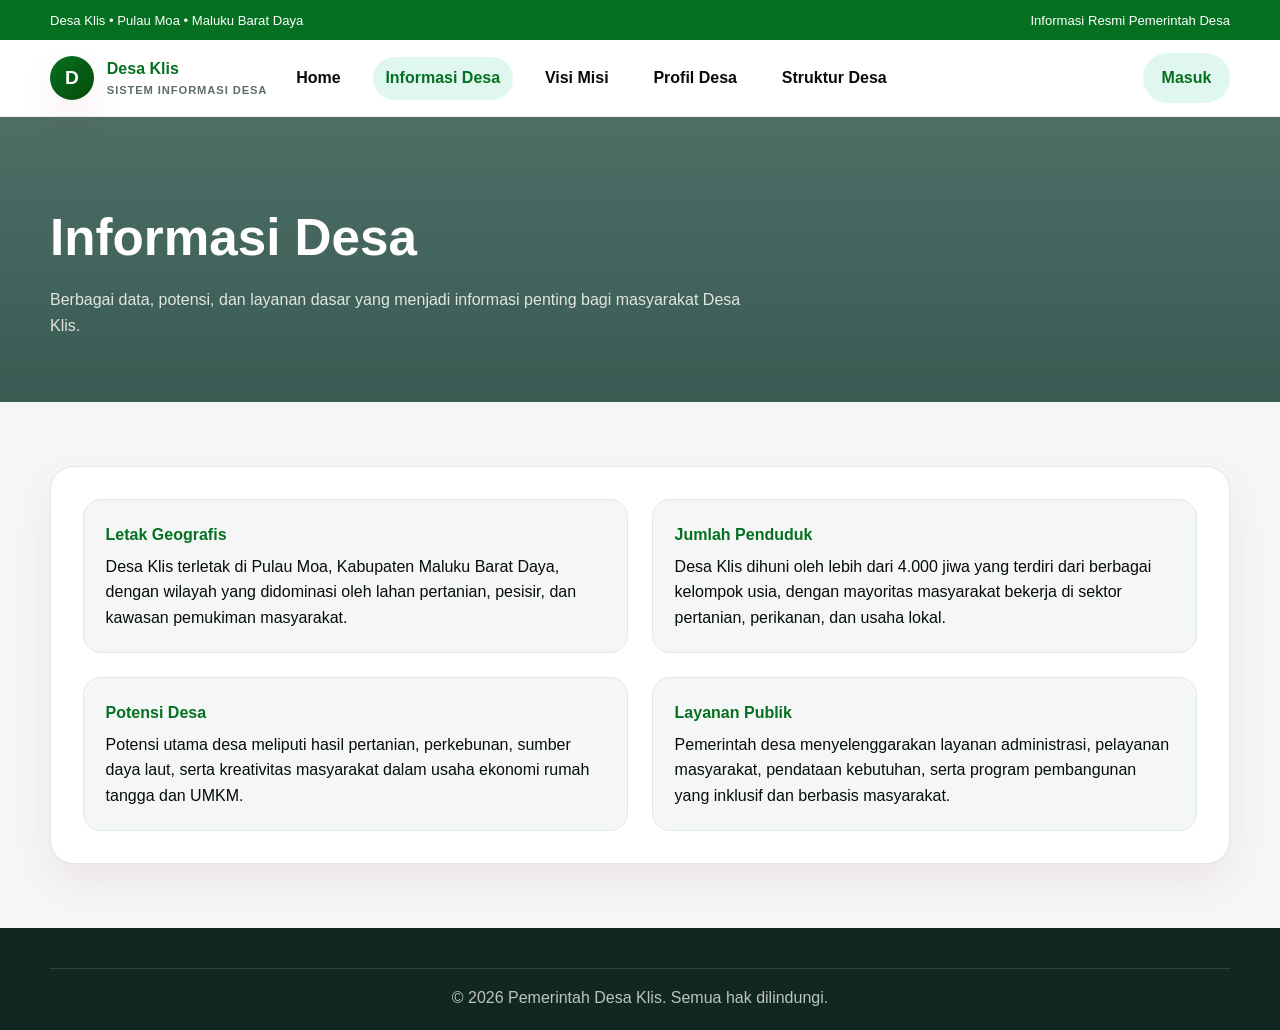
<file: informasi-desa.html>
<!DOCTYPE html>
<html lang="id">
  <head>
    <meta charset="UTF-8" />
    <meta name="viewport" content="width=device-width, initial-scale=1.0" />
    <title>Informasi Desa | Desa Klis</title>
    <link rel="stylesheet" href="assets/style.css" />
  </head>
  <body>
    <header class="site-header">
      <div class="topbar">
        <div class="container">
          <div>Desa Klis • Pulau Moa • Maluku Barat Daya</div>
          <div>Informasi Resmi Pemerintah Desa</div>
        </div>
      </div>

      <div class="container navbar">
        <div class="brand">
          <div class="brand-mark">D</div>
          <div class="brand-copy">
            <div>Desa Klis</div>
            <small>Sistem Informasi Desa</small>
          </div>
        </div>
        <button class="menu-toggle" aria-label="Buka menu">☰</button>
        <nav class="main-nav" aria-label="Menu utama">
          <a href="index.html">Home</a>
          <a class="active" href="informasi-desa.html">Informasi Desa</a>
          <a href="visi-misi.html">Visi Misi</a>
          <a href="profil-desa.html">Profil Desa</a>
          <a href="struktur-desa.html">Struktur Desa</a>
        </nav>

        <div class="auth-actions">
          <span class="user-badge hidden" data-user-badge></span>
          <a class="auth-button" href="login.html" data-login-link>Masuk</a>
          <button type="button" class="auth-logout hidden" data-logout-button>Keluar</button>
        </div>
      </div>
    </header>

    <main>
      <section class="page-hero">
        <div class="container">
          <h1>Informasi Desa</h1>
          <p>Berbagai data, potensi, dan layanan dasar yang menjadi informasi penting bagi masyarakat Desa Klis.</p>
        </div>
      </section>

      <section class="page-content">
        <div class="container content-box">
          <div class="info-grid">
            <div class="info-item">
              <strong>Letak Geografis</strong>
              Desa Klis terletak di Pulau Moa, Kabupaten Maluku Barat Daya, dengan wilayah yang didominasi oleh lahan pertanian, pesisir, dan kawasan pemukiman masyarakat.
            </div>
            <div class="info-item">
              <strong>Jumlah Penduduk</strong>
              Desa Klis dihuni oleh lebih dari 4.000 jiwa yang terdiri dari berbagai kelompok usia, dengan mayoritas masyarakat bekerja di sektor pertanian, perikanan, dan usaha lokal.
            </div>
            <div class="info-item">
              <strong>Potensi Desa</strong>
              Potensi utama desa meliputi hasil pertanian, perkebunan, sumber daya laut, serta kreativitas masyarakat dalam usaha ekonomi rumah tangga dan UMKM.
            </div>
            <div class="info-item">
              <strong>Layanan Publik</strong>
              Pemerintah desa menyelenggarakan layanan administrasi, pelayanan masyarakat, pendataan kebutuhan, serta program pembangunan yang inklusif dan berbasis masyarakat.
            </div>
          </div>
        </div>
      </section>
    </main>

    <footer class="site-footer">
      <div class="container footer-bottom">
        © <span id="year"></span> Pemerintah Desa Klis. Semua hak dilindungi.
      </div>
    </footer>

    <script src="assets/script.js"></script>
  </body>
</html>
</file>
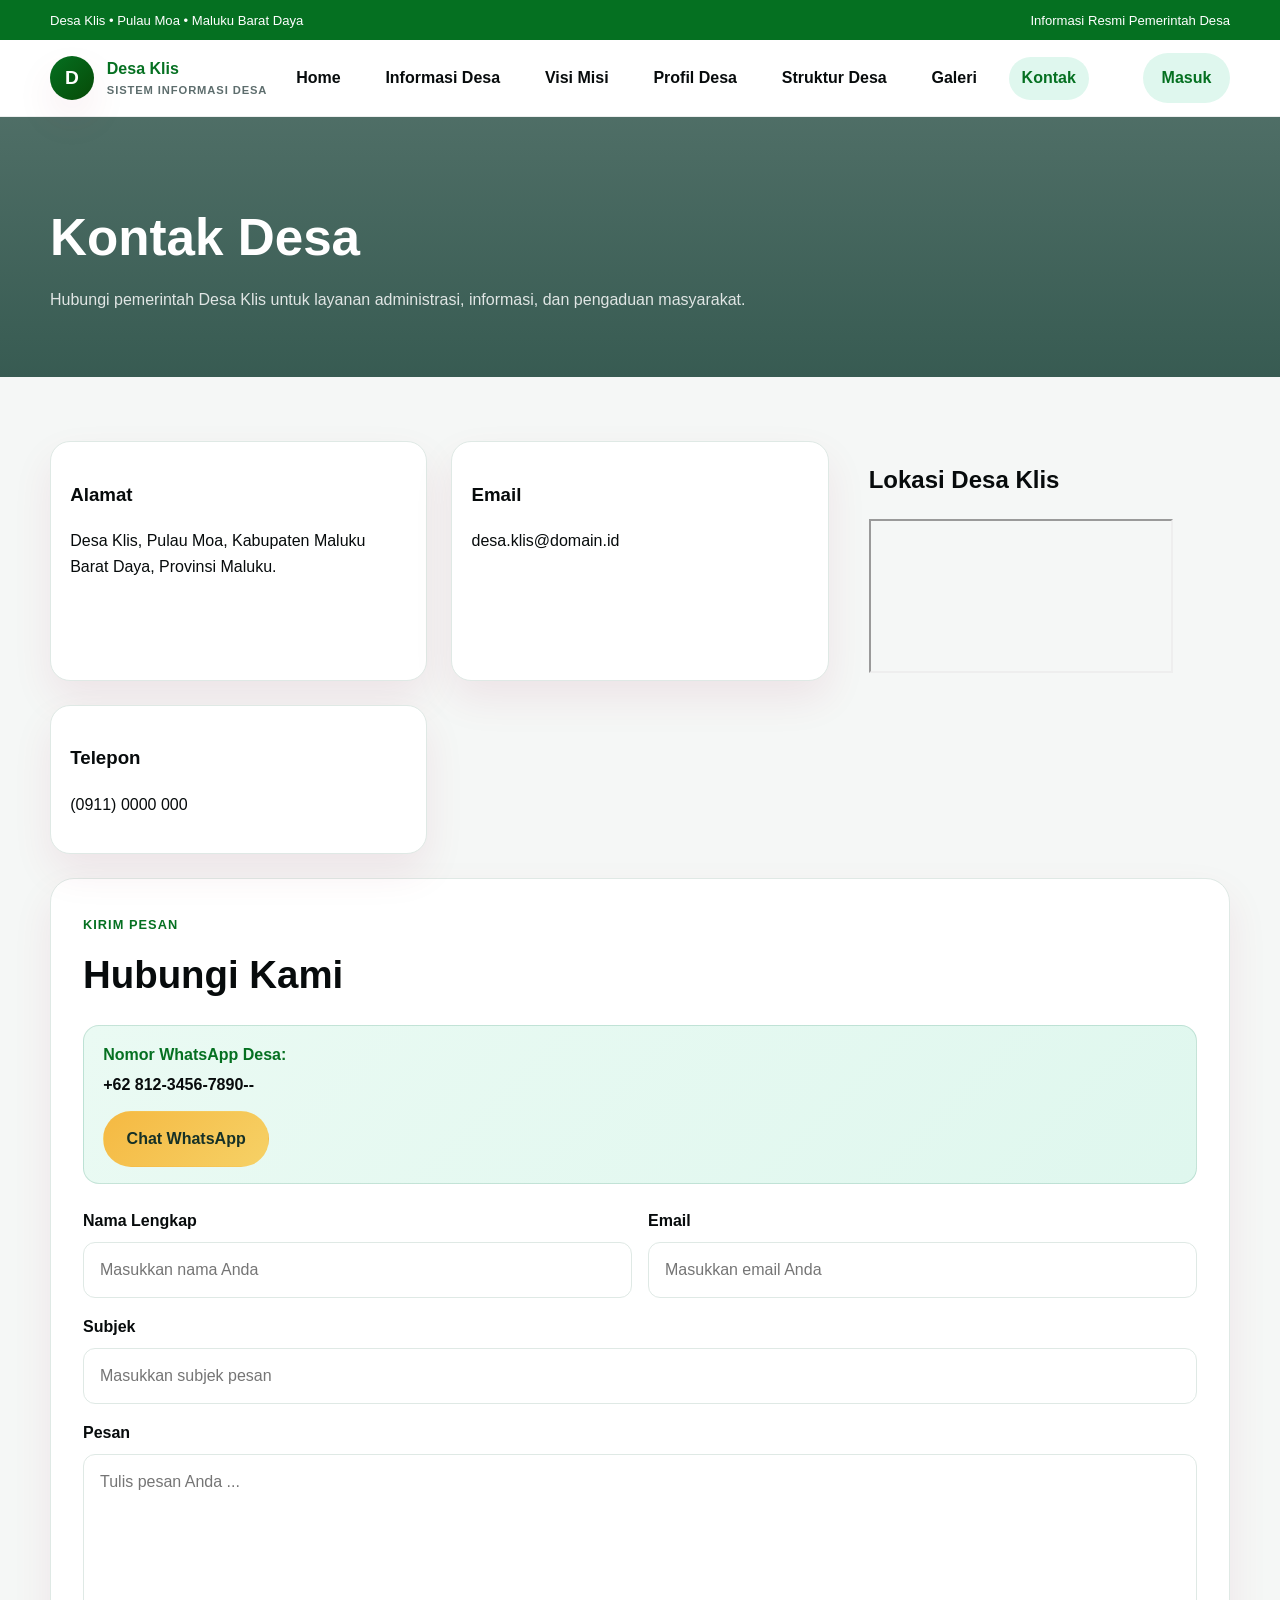
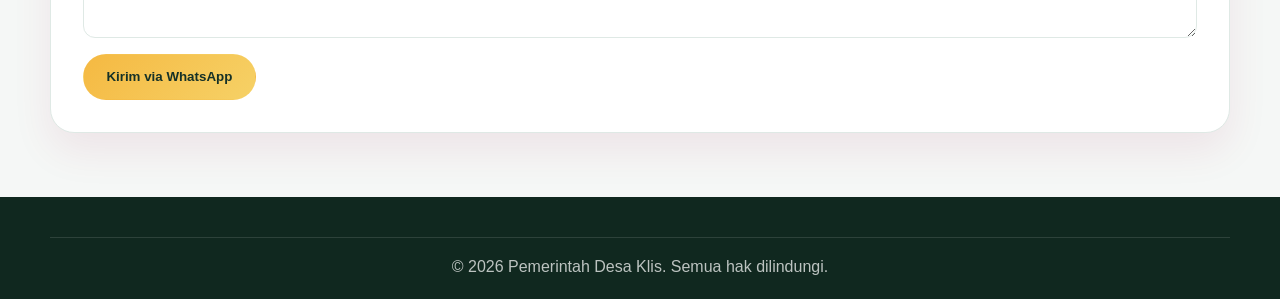
<file: kontak.html>
<!DOCTYPE html>
<html lang="id">
  <head>
    <meta charset="UTF-8" />
    <meta name="viewport" content="width=device-width, initial-scale=1.0" />
    <title>Kontak Desa | Desa Klis</title>
    <link rel="stylesheet" href="assets/style.css" />
  </head>
  <body>
    <header class="site-header">
      <div class="topbar">
        <div class="container">
          <div>Desa Klis • Pulau Moa • Maluku Barat Daya</div>
          <div>Informasi Resmi Pemerintah Desa</div>
        </div>
      </div>

      <div class="container navbar">
        <div class="brand">
          <div class="brand-mark">D</div>
          <div class="brand-copy">
            <div>Desa Klis</div>
            <small>Sistem Informasi Desa</small>
          </div>
        </div>
        <button class="menu-toggle" aria-label="Buka menu">☰</button>
        <nav class="main-nav" aria-label="Menu utama">
          <a href="index.html">Home</a>
          <a href="informasi-desa.html">Informasi Desa</a>
          <a href="visi-misi.html">Visi Misi</a>
          <a href="profil-desa.html">Profil Desa</a>
          <a href="struktur-desa.html">Struktur Desa</a>
          <a href="galeri.html">Galeri</a>
          <a class="active" href="kontak.html">Kontak</a>
        </nav>

        <div class="auth-actions">
          <span class="user-badge hidden" data-user-badge></span>
          <a class="auth-button" href="login.html" data-login-link>Masuk</a>
          <button type="button" class="auth-logout hidden" data-logout-button>Keluar</button>
        </div>
      </div>
    </header>

    <main>
      <section class="page-hero">
        <div class="container">
          <h1>Kontak Desa</h1>
          <p>Hubungi pemerintah Desa Klis untuk layanan administrasi, informasi, dan pengaduan masyarakat.</p>
        </div>
      </section>

      <section class="page-content">
        <div class="container contact-grid" style="margin-bottom: 1.5rem;">
          <div class="contact-card">
            <h3>Alamat</h3>
            <p>Desa Klis, Pulau Moa, Kabupaten Maluku Barat Daya, Provinsi Maluku.</p>
            </a>
          </div>
          <div class="contact-card">
            <h3>Email</h3>
            <p>desa.klis@domain.id</p>
          </div>
          <div class="container location-map">
          <h2>Lokasi Desa Klis</h2>
          <iframe
            title="Peta lokasi Desa Klis, Pulau Moa, Kabupaten Maluku Barat Daya"
            src="https://www.google.com/maps?q=Desa+Klis%2C+Pulau+Moa%2C+Kabupaten+Maluku+Barat+Daya%2C+Maluku&amp;output=embed"
            loading="lazy"
            referrerpolicy="no-referrer-when-downgrade"
            allowfullscreen
          ></iframe>
        </div>
          <div class="contact-card">
            <h3>Telepon</h3>
            <p>(0911) 0000 000</p>
          </div>
        </div>

        <div class="container">
          <div class="form-card">
            <div class="section-header" style="margin-bottom: 1.2rem;">
              <span>Kirim Pesan</span>
              <h2>Hubungi Kami</h2>
            </div>

            <div class="whatsapp-box">
              <strong>Nomor WhatsApp Desa:</strong>
              <p>+62 812-3456-7890--</p>
              <a class="btn btn-primary" href="https://wa.me/6281234567890?text=Halo%20Pemerintah%20Desa%20Klis%2C%20saya%20ingin%20bertanya%20tentang%20layanan%20desa." target="_blank" rel="noopener">
                Chat WhatsApp
              </a>
            </div>

            <form id="contactForm" style="margin-top: 1.5rem;">
              <div class="form-grid">
                <div class="form-group">
                  <label for="name">Nama Lengkap</label>
                  <input id="name" name="name" type="text" placeholder="Masukkan nama Anda" required />
                </div>

                <div class="form-group">
                  <label for="email">Email</label>
                  <input id="email" name="email" type="email" placeholder="Masukkan email Anda" required />
                </div>
              </div>

              <div class="form-group">
                <label for="subject">Subjek</label>
                <input id="subject" name="subject" type="text" placeholder="Masukkan subjek pesan" required />
              </div>

              <div class="form-group">
                <label for="message">Pesan</label>
                <textarea id="message" name="message" rows="6" placeholder="Tulis pesan Anda ..." required></textarea>
              </div>

              <button type="submit" class="btn btn-primary">Kirim via WhatsApp</button>
              <p id="form-success" class="success-message" hidden>Pesan Anda siap dikirim melalui WhatsApp.</p>
            </form>
          </div>
        </div>
      </section>
    </main>

    <footer class="site-footer">
      <div class="container footer-bottom">
        © <span id="year"></span> Pemerintah Desa Klis. Semua hak dilindungi.
      </div>
    </footer>

    <script src="assets/script.js"></script>
  </body>
</html>
</file>
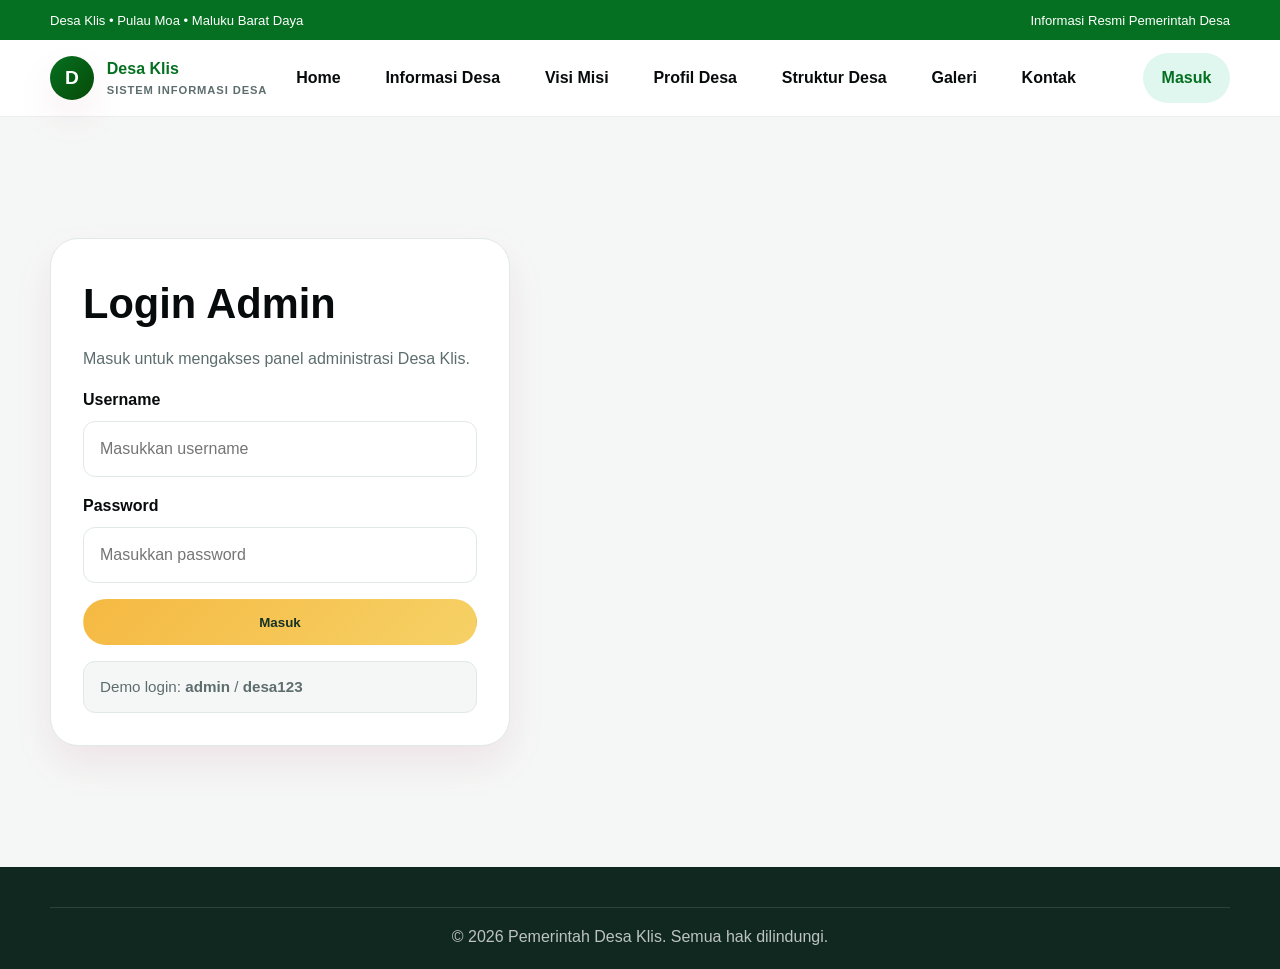
<file: login.html>
<!DOCTYPE html>
<html lang="id">
  <head>
    <meta charset="UTF-8" />
    <meta name="viewport" content="width=device-width, initial-scale=1.0" />
    <title>Login Admin | Desa Klis</title>
    <link rel="stylesheet" href="assets/style.css" />
  </head>
  <body>
    <header class="site-header">
      <div class="topbar">
        <div class="container">
          <div>Desa Klis • Pulau Moa • Maluku Barat Daya</div>
          <div>Informasi Resmi Pemerintah Desa</div>
        </div>
      </div>

      <div class="container navbar">
        <div class="brand">
          <div class="brand-mark">D</div>
          <div class="brand-copy">
            <div>Desa Klis</div>
            <small>Sistem Informasi Desa</small>
          </div>
        </div>

        <button class="menu-toggle" aria-label="Buka menu">☰</button>

        <nav class="main-nav" aria-label="Menu utama">
          <a href="index.html">Home</a>
          <a href="informasi-desa.html">Informasi Desa</a>
          <a href="visi-misi.html">Visi Misi</a>
          <a href="profil-desa.html">Profil Desa</a>
          <a href="struktur-desa.html">Struktur Desa</a>
          <a href="galeri.html">Galeri</a>
          <a href="kontak.html">Kontak</a>
        </nav>

        <div class="auth-actions">
          <span class="user-badge hidden" data-user-badge></span>
          <a class="auth-button hidden" href="login.html" data-login-link>Masuk</a>
          <button type="button" class="auth-logout hidden" data-logout-button>Keluar</button>
        </div>
      </div>
    </header>

    <main class="login-page">
      <div class="container">
        <div class="login-shell">
          <h1>Login Admin</h1>
          <p>Masuk untuk mengakses panel administrasi Desa Klis.</p>

          <form id="loginForm">
            <div class="form-group">
              <label for="username">Username</label>
              <input id="username" name="username" type="text" placeholder="Masukkan username" required />
            </div>

            <div class="form-group">
              <label for="password">Password</label>
              <input id="password" name="password" type="password" placeholder="Masukkan password" required />
            </div>

            <button type="submit" class="btn btn-primary" style="width:100%;">Masuk</button>
            <p id="loginMessage" class="form-message" hidden></p>
          </form>

          <div class="demo-credentials">
            Demo login: <strong>admin</strong> / <strong>desa123</strong>
          </div>
        </div>
      </div>
    </main>

    <footer class="site-footer">
      <div class="container footer-bottom">
        © <span id="year"></span> Pemerintah Desa Klis. Semua hak dilindungi.
      </div>
    </footer>

    <script src="assets/script.js"></script>
  </body>
</html>
</file>
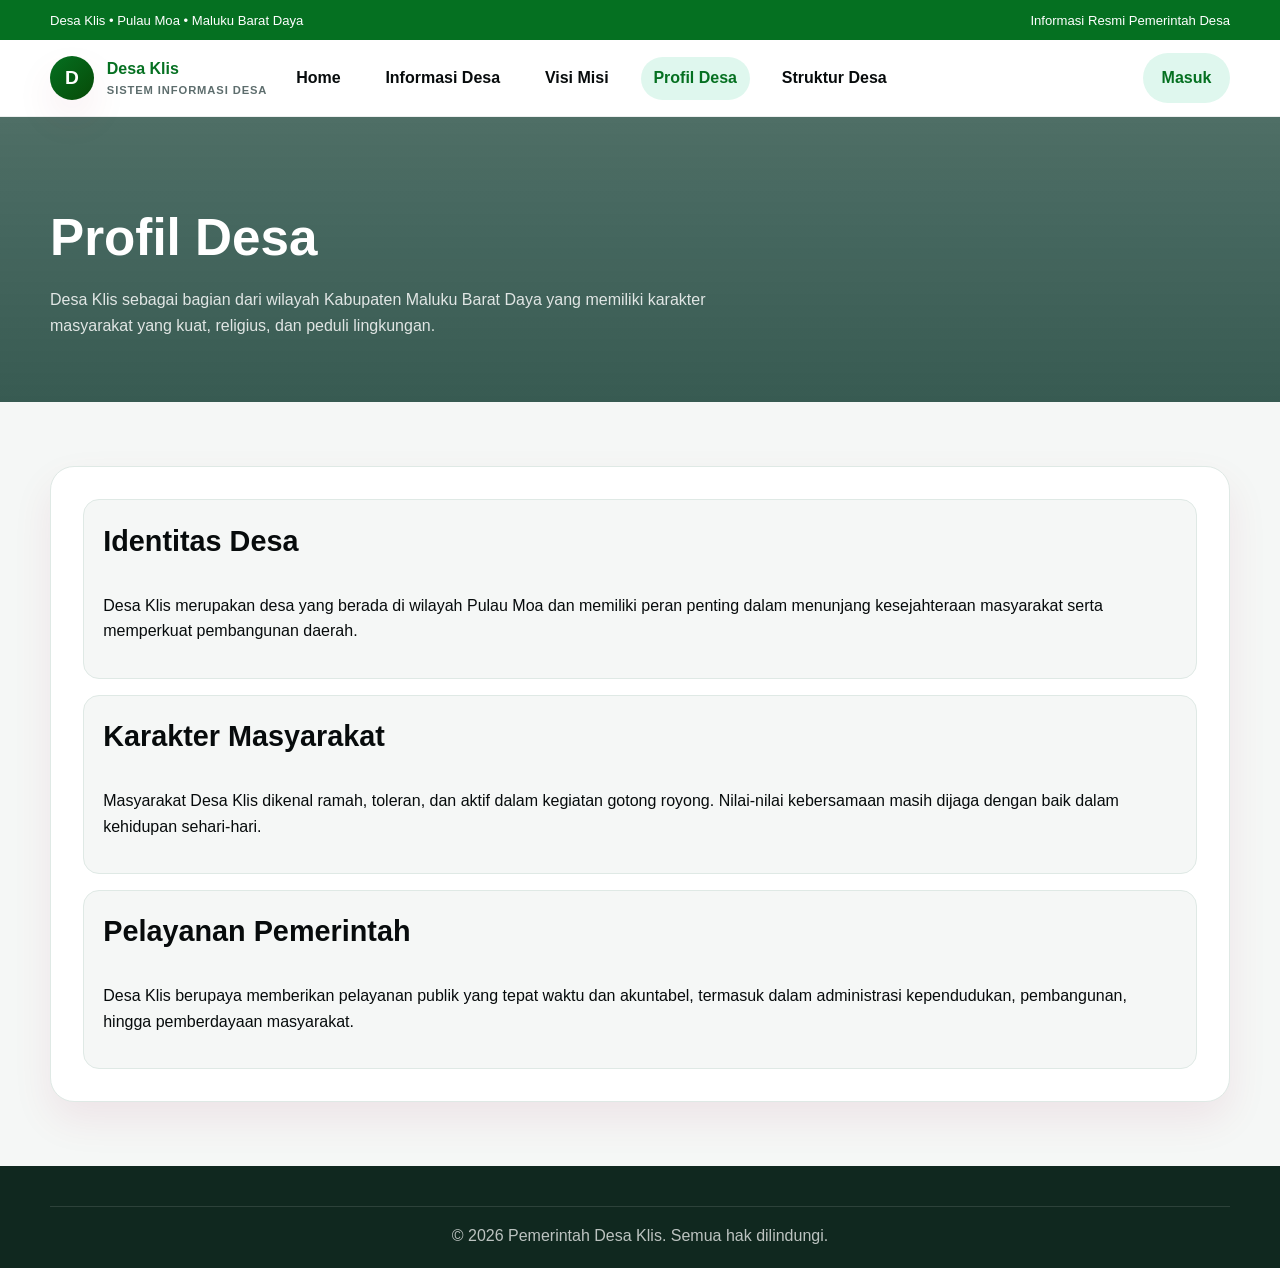
<file: profil-desa.html>
<!DOCTYPE html>
<html lang="id">
  <head>
    <meta charset="UTF-8" />
    <meta name="viewport" content="width=device-width, initial-scale=1.0" />
    <title>Profil Desa | Desa Klis</title>
    <link rel="stylesheet" href="assets/style.css" />
  </head>
  <body>
    <header class="site-header">
      <div class="topbar">
        <div class="container">
          <div>Desa Klis • Pulau Moa • Maluku Barat Daya</div>
          <div>Informasi Resmi Pemerintah Desa</div>
        </div>
      </div>

      <div class="container navbar">
        <div class="brand">
          <div class="brand-mark">D</div>
          <div class="brand-copy">
            <div>Desa Klis</div>
            <small>Sistem Informasi Desa</small>
          </div>
        </div>
        <button class="menu-toggle" aria-label="Buka menu">☰</button>
        <nav class="main-nav" aria-label="Menu utama">
          <a href="index.html">Home</a>
          <a href="informasi-desa.html">Informasi Desa</a>
          <a href="visi-misi.html">Visi Misi</a>
          <a class="active" href="profil-desa.html">Profil Desa</a>
          <a href="struktur-desa.html">Struktur Desa</a>
        </nav>

        <div class="auth-actions">
          <span class="user-badge hidden" data-user-badge></span>
          <a class="auth-button" href="login.html" data-login-link>Masuk</a>
          <button type="button" class="auth-logout hidden" data-logout-button>Keluar</button>
        </div>
      </div>
    </header>

    <main>
      <section class="page-hero">
        <div class="container">
          <h1>Profil Desa</h1>
          <p>Desa Klis sebagai bagian dari wilayah Kabupaten Maluku Barat Daya yang memiliki karakter masyarakat yang kuat, religius, dan peduli lingkungan.</p>
        </div>
      </section>

      <section class="page-content">
        <div class="container content-box">
          <div class="profile-list">
            <div>
              <h3>Identitas Desa</h3>
              <p>Desa Klis merupakan desa yang berada di wilayah Pulau Moa dan memiliki peran penting dalam menunjang kesejahteraan masyarakat serta memperkuat pembangunan daerah.</p>
            </div>
            <div>
              <h3>Karakter Masyarakat</h3>
              <p>Masyarakat Desa Klis dikenal ramah, toleran, dan aktif dalam kegiatan gotong royong. Nilai-nilai kebersamaan masih dijaga dengan baik dalam kehidupan sehari-hari.</p>
            </div>
            <div>
              <h3>Pelayanan Pemerintah</h3>
              <p>Desa Klis berupaya memberikan pelayanan publik yang tepat waktu dan akuntabel, termasuk dalam administrasi kependudukan, pembangunan, hingga pemberdayaan masyarakat.</p>
            </div>
          </div>
        </div>
      </section>
    </main>

    <footer class="site-footer">
      <div class="container footer-bottom">
        © <span id="year"></span> Pemerintah Desa Klis. Semua hak dilindungi.
      </div>
    </footer>

    <script src="assets/script.js"></script>
  </body>
</html>
</file>
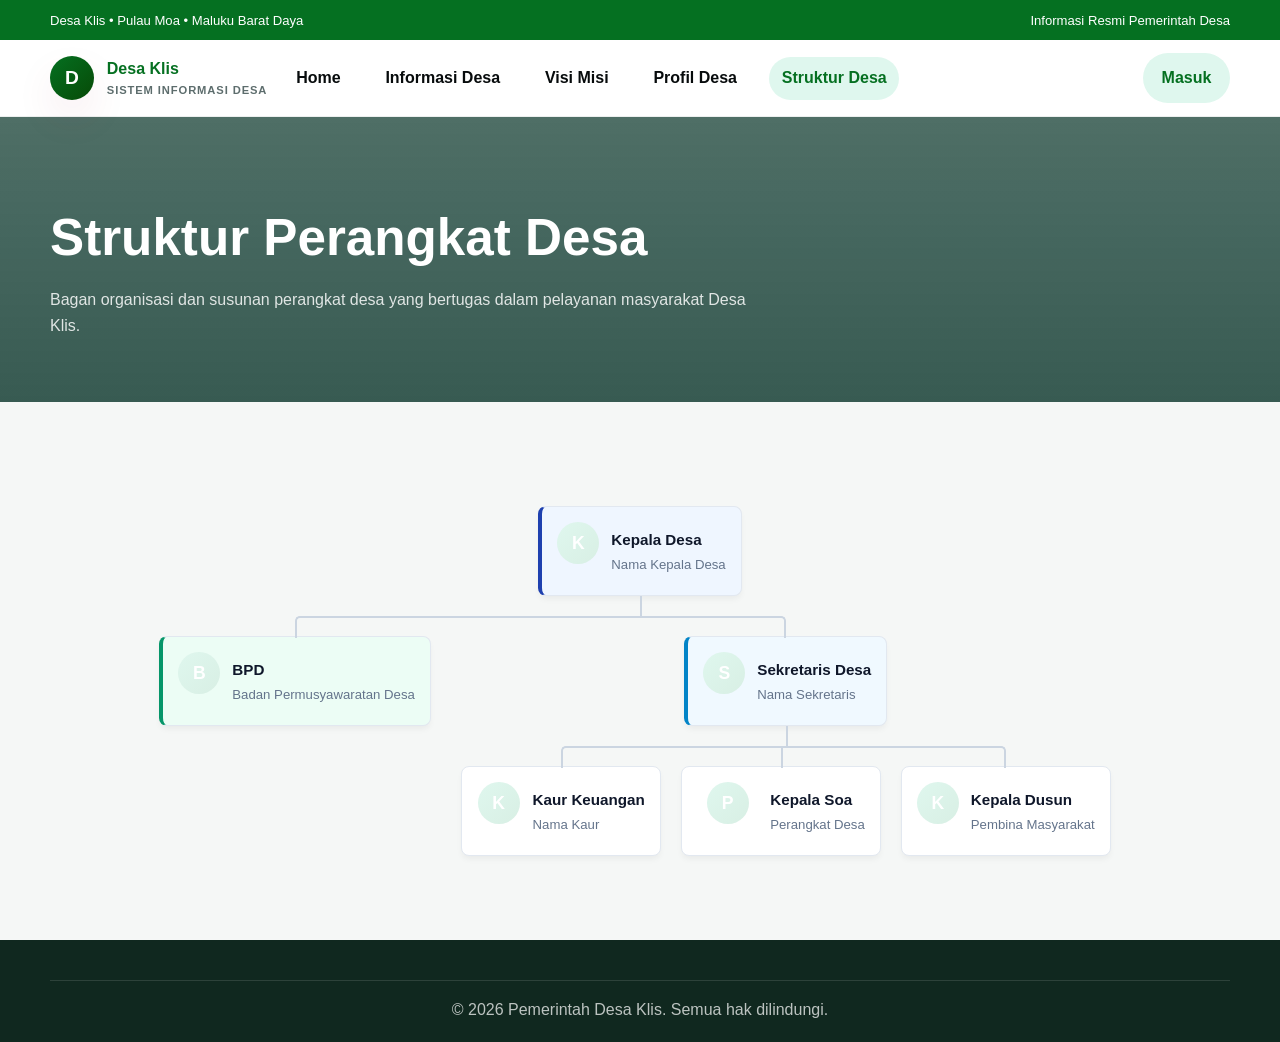
<file: struktur-desa.html>
<!DOCTYPE html>
<html lang="id">
  <head>
    <meta charset="UTF-8" />
    <meta name="viewport" content="width=device-width, initial-scale=1.0" />
    <title>Struktur Perangkat Desa | Desa Klis</title>
    <link rel="stylesheet" href="assets/style.css" />
  </head>
  <body>
    <header class="site-header">
      <div class="topbar">
        <div class="container">
          <div>Desa Klis • Pulau Moa • Maluku Barat Daya</div>
          <div>Informasi Resmi Pemerintah Desa</div>
        </div>
      </div>

      <div class="container navbar">
        <div class="brand">
          <div class="brand-mark">D</div>
          <div class="brand-copy">
            <div>Desa Klis</div>
            <small>Sistem Informasi Desa</small>
          </div>
        </div>
        <button class="menu-toggle" aria-label="Buka menu">☰</button>
        <nav class="main-nav" aria-label="Menu utama">
          <a href="index.html">Home</a>
          <a href="informasi-desa.html">Informasi Desa</a>
          <a href="visi-misi.html">Visi Misi</a>
          <a href="profil-desa.html">Profil Desa</a>
          <a class="active" href="struktur-desa.html">Struktur Desa</a>
        </nav>

        <div class="auth-actions">
          <span class="user-badge hidden" data-user-badge></span>
          <a class="auth-button" href="login.html" data-login-link>Masuk</a>
          <button type="button" class="auth-logout hidden" data-logout-button>Keluar</button>
        </div>
      </div>
    </header>

    <main>
      <section class="page-hero">
        <div class="container">
          <h1>Struktur Perangkat Desa</h1>
          <p>Bagan organisasi dan susunan perangkat desa yang bertugas dalam pelayanan masyarakat Desa Klis.</p>
        </div>
      </section>

      <section class="page-content">
        <div class="container">
          <!-- Bagan Hierarki Perangkat Desa -->
          <div class="tree-wrapper">
            <div class="tree">
              <ul>
                <li>
                  <!-- Tingkat 1: Kepala Desa -->
                  <div class="node node-kades">
                    <div class="avatar">K</div>
                    <div class="node-info">
                      <h4>Kepala Desa</h4>
                      <p>Nama Kepala Desa</p>
                    </div>
                  </div>

                  <ul>
                    <!-- Tingkat 2: BPD & Sekretaris Desa -->
                    <li>
                      <div class="node node-bpd">
                        <div class="avatar">B</div>
                        <div class="node-info">
                          <h4>BPD</h4>
                          <p>Badan Permusyawaratan Desa</p>
                        </div>
                      </div>
                    </li>
                    <li>
                      <div class="node node-sekdes">
                        <div class="avatar">S</div>
                        <div class="node-info">
                          <h4>Sekretaris Desa</h4>
                          <p>Nama Sekretaris</p>
                        </div>
                      </div>

                      <ul>
                        <!-- Tingkat 3: Kepala Urusan (Kaur/Kasi) & Kewilayahan -->
                        <li>
                          <div class="node">
                            <div class="avatar">K</div>
                            <div class="node-info">
                              <h4>Kaur Keuangan</h4>
                              <p>Nama Kaur</p>
                            </div>
                          </div>
                        </li>
                        <li>
                          <div class="node">
                            <div class="avatar">P</div>
                            <div class="node-info">
                              <h4>Kepala Soa</h4>
                              <p>Perangkat Desa</p>
                            </div>
                          </div>
                        </li>
                        <li>
                          <div class="node">
                            <div class="avatar">K</div>
                            <div class="node-info">
                              <h4>Kepala Dusun</h4>
                              <p>Pembina Masyarakat</p>
                            </div>
                          </div>
                        </li>
                      </ul>
                    </li>
                  </ul>
                </li>
              </ul>
            </div>
          </div>
        </div>
      </section>
    </main>

    <footer class="site-footer">
      <div class="container footer-bottom">
        © <span id="year"></span> Pemerintah Desa Klis. Semua hak dilindungi.
      </div>
    </footer>

    <script src="assets/script.js"></script>
  </body>
</html>
</file>
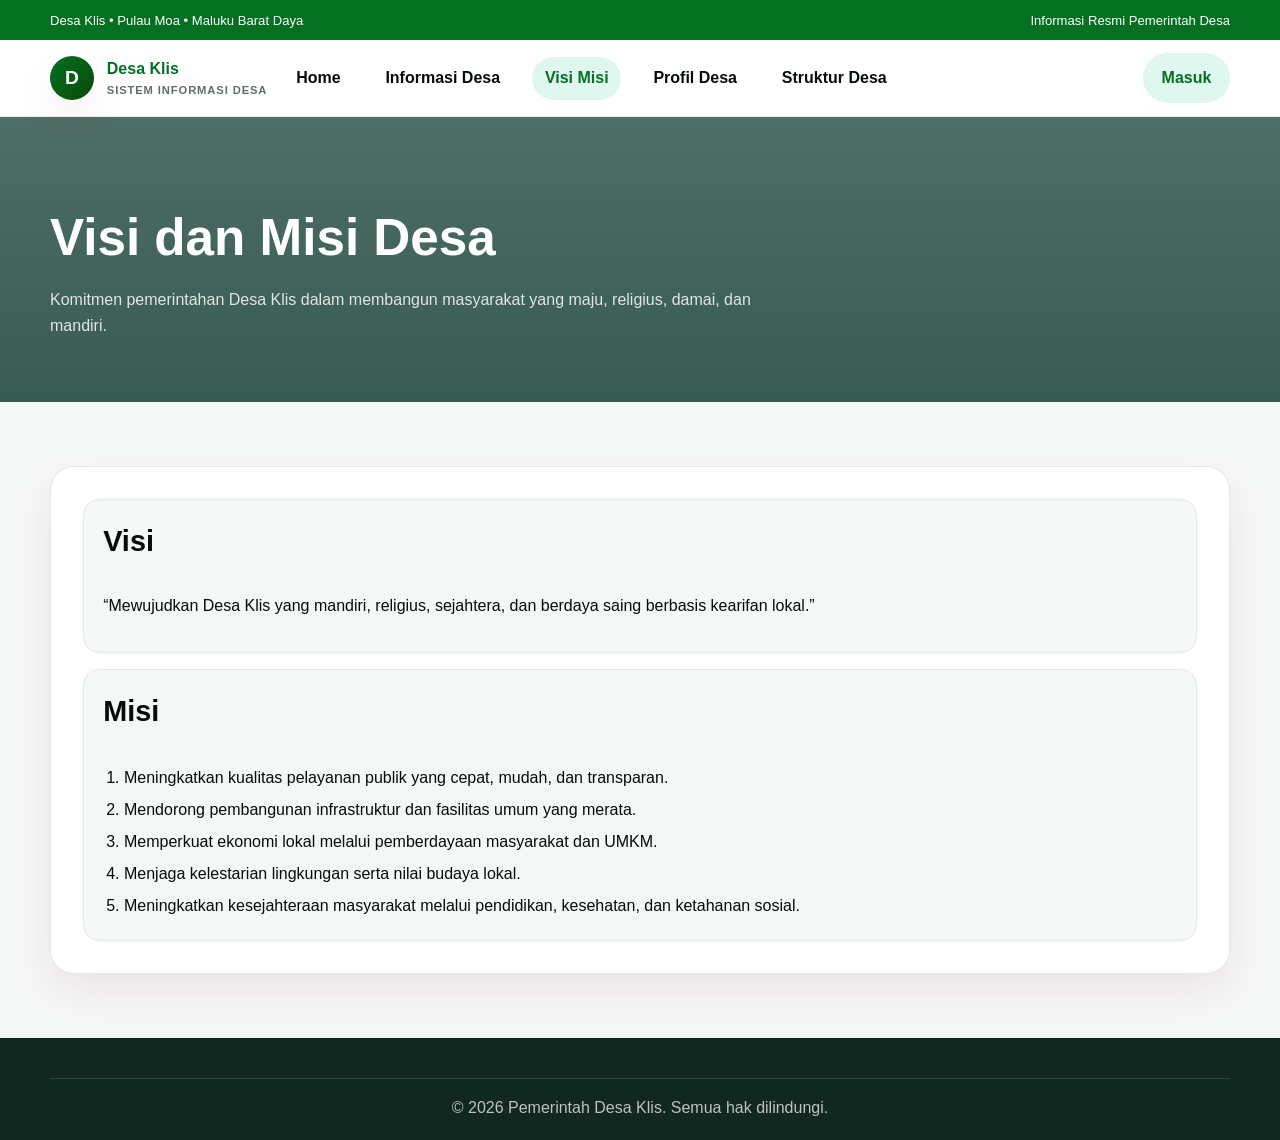
<file: visi-misi.html>
<!DOCTYPE html>
<html lang="id">
  <head>
    <meta charset="UTF-8" />
    <meta name="viewport" content="width=device-width, initial-scale=1.0" />
    <title>Visi Misi | Desa Klis</title>
    <link rel="stylesheet" href="assets/style.css" />
  </head>
  <body>
    <header class="site-header">
      <div class="topbar">
        <div class="container">
          <div>Desa Klis • Pulau Moa • Maluku Barat Daya</div>
          <div>Informasi Resmi Pemerintah Desa</div>
        </div>
      </div>

      <div class="container navbar">
        <div class="brand">
          <div class="brand-mark">D</div>
          <div class="brand-copy">
            <div>Desa Klis</div>
            <small>Sistem Informasi Desa</small>
          </div>
        </div>
        <button class="menu-toggle" aria-label="Buka menu">☰</button>
        <nav class="main-nav" aria-label="Menu utama">
          <a href="index.html">Home</a>
          <a href="informasi-desa.html">Informasi Desa</a>
          <a class="active" href="visi-misi.html">Visi Misi</a>
          <a href="profil-desa.html">Profil Desa</a>
          <a href="struktur-desa.html">Struktur Desa</a>
        </nav>

        <div class="auth-actions">
          <span class="user-badge hidden" data-user-badge></span>
          <a class="auth-button" href="login.html" data-login-link>Masuk</a>
          <button type="button" class="auth-logout hidden" data-logout-button>Keluar</button>
        </div>
      </div>
    </header>

    <main>
      <section class="page-hero">
        <div class="container">
          <h1>Visi dan Misi Desa</h1>
          <p>Komitmen pemerintahan Desa Klis dalam membangun masyarakat yang maju, religius, damai, dan mandiri.</p>
        </div>
      </section>

      <section class="page-content">
        <div class="container content-box">
          <div class="mission-list">
            <div>
              <h3>Visi</h3>
              <p>“Mewujudkan Desa Klis yang mandiri, religius, sejahtera, dan berdaya saing berbasis kearifan lokal.”</p>
            </div>
            <div>
              <h3>Misi</h3>
              <ol style="margin:0; padding-left: 1.3rem; line-height:2; color: var(--text);">
                <li>Meningkatkan kualitas pelayanan publik yang cepat, mudah, dan transparan.</li>
                <li>Mendorong pembangunan infrastruktur dan fasilitas umum yang merata.</li>
                <li>Memperkuat ekonomi lokal melalui pemberdayaan masyarakat dan UMKM.</li>
                <li>Menjaga kelestarian lingkungan serta nilai budaya lokal.</li>
                <li>Meningkatkan kesejahteraan masyarakat melalui pendidikan, kesehatan, dan ketahanan sosial.</li>
              </ol>
            </div>
          </div>
        </div>
      </section>
    </main>

    <footer class="site-footer">
      <div class="container footer-bottom">
        © <span id="year"></span> Pemerintah Desa Klis. Semua hak dilindungi.
      </div>
    </footer>

    <script src="assets/script.js"></script>
  </body>
</html>
</file>
<file: assets/style.css>
:root {
  --primary: #057021;
  --primary-dark: #057021;
  --primary-soft: #dff7ee;
  --accent: #f5b942;
  --text: #070b0c;
  --muted: #5d6d6d;
  --bg: #f5f7f6;
  --card: #ffffff;
  --border: #dfe9e5;
  --shadow: 0 18px 40px rgba(149, 19, 60, 0.08);
}

* {
  box-sizing: border-box;
}

html {
  scroll-behavior: smooth;
}

body {
  margin: 0;
  font-family: "Segoe UI", Tahoma, Geneva, Verdana, sans-serif;
  background: var(--bg);
  color: var(--text);
  line-height: 1.6;
}

a {
  text-decoration: none;
  color: inherit;
}

img {
  max-width: 100%;
  display: block;
}

.container {
  width: min(1180px, calc(100% - 32px));
  margin: 0 auto;
}

.site-header {
  position: sticky;
  top: 0;
  z-index: 99;
  background: rgba(255, 255, 255, 0.96);
  backdrop-filter: blur(8px);
  border-bottom: 1px solid rgba(13, 52, 41, 0.08);
}

.topbar {
  background: linear-gradient(90deg, var(--primary-dark), var(--primary));
  color: white;
  font-size: 0.82rem;
  padding: 0.6rem 0;
}

.topbar .container {
  display: flex;
  justify-content: space-between;
  gap: 1rem;
  align-items: center;
  flex-wrap: wrap;
}

.navbar {
  display: flex;
  align-items: center;
  justify-content: space-between;
  min-height: 76px;
  gap: 1rem;
}

.brand {
  display: flex;
  align-items: center;
  gap: 0.8rem;
  font-weight: 700;
  color: var(--primary-dark);
}

.brand-mark {
  width: 44px;
  height: 44px;
  border-radius: 50%;
  display: grid;
  place-items: center;
  background: linear-gradient(135deg, var(--primary), #074a07);
  color: white;
  font-size: 1.2rem;
  box-shadow: var(--shadow);
}

.brand-copy small {
  display: block;
  font-size: 0.7rem;
  color: var(--muted);
  letter-spacing: 0.08em;
  text-transform: uppercase;
}

.main-nav {
  display: flex;
  align-items: center;
  gap: 1.2rem;
  flex-wrap: wrap;
}

.main-nav a {
  color: var(--text);
  font-weight: 600;
  padding: 0.55rem 0.8rem;
  border-radius: 999px;
  transition: 0.2s ease;
}

.main-nav a:hover {
  transform: translateY(-5px);
  box-shadow: 0 10px 15px rgba(4, 137, 2, 0.82);
  transition: all 0.3s ease;
}
.main-nav a.active {
  color: var(--primary);
  background: var(--primary-soft);
}

.menu-toggle {
  display: none;
  background: transparent;
  border: 1px solid var(--border);
  border-radius: 10px;
  padding: 0.55rem 0.8rem;
  font-size: 1.3rem;
  cursor: pointer;
}

.auth-actions {
  display: flex;
  align-items: center;
  gap: 0.75rem;
  margin-left: auto;
}

.auth-button,
.auth-logout {
  display: inline-flex;
  align-items: center;
  justify-content: center;
  min-height: 42px;
  padding: 0.7rem 1.1rem;
  border-radius: 999px;
  font-weight: 700;
  border: 1px solid transparent;
  cursor: pointer;
  transition: 0.2s ease;
}

.auth-button {
  background: var(--primary-soft);
  color: var(--primary-dark);
}

.auth-logout {
  background: transparent;
  border-color: var(--border);
  color: var(--text);
}

.auth-button:hover,
.auth-logout:hover {
  transform: translateY(-2px);
}

.user-badge {
  display: inline-flex;
  align-items: center;
  padding: 0.5rem 0.8rem;
  border-radius: 999px;
  background: rgba(11, 110, 79, 0.08);
  color: var(--primary-dark);
  font-weight: 700;
  border: 1px solid rgba(11, 110, 79, 0.14);
}

.hidden {
  display: none !important;
}

.login-page {
  min-height: calc(100vh - 150px);
  display: grid;
  place-items: center;
  padding: 4rem 0;
}

.login-shell {
  width: min(100%, 460px);
  background: var(--card);
  border: 1px solid var(--border);
  border-radius: 28px;
  padding: 2rem;
  box-shadow: var(--shadow);
}

.login-shell h1 {
  margin-top: 0;
  margin-bottom: 0.5rem;
  font-size: clamp(2rem, 4vw, 2.6rem);
}

.login-shell p {
  margin-top: 0;
  color: var(--muted);
}

.form-message {
  margin-top: 1rem;
  padding: 0.8rem 1rem;
  border-radius: 12px;
  font-weight: 600;
  border: 1px solid transparent;
}

.form-message.success {
  background: var(--primary-soft);
  border-color: rgba(11, 110, 79, 0.16);
  color: var(--primary-dark);
}

.form-message.error {
  background: #fff0f0;
  border-color: rgba(191, 53, 53, 0.2);
  color: #a12828;
}

.demo-credentials {
  margin-top: 1rem;
  padding: 0.8rem 1rem;
  border-radius: 12px;
  background: #f5f7f6;
  border: 1px solid var(--border);
  color: var(--muted);
  font-size: 0.95rem;
}

.hero {
  position: relative;
  min-height: 620px;
  display: flex;
  align-items: center;
  background: linear-gradient(rgba(4, 35, 28, 0.5), rgba(4, 35, 28, 0.55)),
    url('https://images.unsplash.com/photo-1500375592092-40eb2168fd21?auto=format&fit=crop&w=1600&q=80') center/cover no-repeat;
  color: white;
}

.hero .container {
  display: grid;
  grid-template-columns: 1.2fr 0.8fr;
  gap: 2rem;
  align-items: center;
}

.hero-copy h1 {
  font-size: clamp(2.3rem, 5vw, 4rem);
  line-height: 1.1;
  margin: 0 0 1rem;
}

.hero-copy p {
  font-size: 1.06rem;
  max-width: 650px;
  color: rgba(255, 255, 255, 0.9);
}

.hero-actions {
  display: flex;
  flex-wrap: wrap;
  gap: 1rem;
  margin-top: 1.5rem;
}

.btn {
  display: inline-flex;
  align-items: center;
  justify-content: center;
  padding: 0.9rem 1.4rem;
  border-radius: 999px;
  font-weight: 700;
  transition: 0.2s ease;
  border: 1px solid transparent;
}

.btn-primary {
  background: linear-gradient(135deg, var(--accent), #f6d166);
  color: #163127;
}

.btn-secondary {
  border-color: rgba(255, 255, 255, 0.45);
  color: white;
  background: rgba(255, 255, 255, 0.08);
}

.btn:hover {
  transform: translateY(-2px);
}

.stat-panel {
  background: rgba(255, 255, 255, 0.12);
  border: 1px solid rgba(255, 255, 255, 0.2);
  border-radius: 22px;
  padding: 1.5rem;
  box-shadow: 0 20px 45px rgba(0, 0, 0, 0.18);
}

.stat-grid {
  display: grid;
  grid-template-columns: repeat(2, minmax(120px, 1fr));
  gap: 1rem;
  margin-top: 1rem;
}

.stat-item {
  background: rgba(255, 255, 255, 0.1);
  border-radius: 16px;
  padding: 1rem;
  border: 1px solid rgba(255, 255, 255, 0.12);
}

.stat-item strong {
  display: block;
  font-size: 1.8rem;
  margin-bottom: 0.2rem;
}

.section {
  padding: 5rem 0;
}

.section-header {
  margin-bottom: 2rem;
}

.section-header span {
  color: var(--primary);
  font-weight: 700;
  letter-spacing: 0.08em;
  text-transform: uppercase;
  font-size: 0.8rem;
}

.section-header h2 {
  margin: 0.5rem 0 0;
  font-size: clamp(1.8rem, 3vw, 2.8rem);
}

.grid-3 {
  display: grid;
  grid-template-columns: repeat(3, minmax(0, 1fr));
  gap: 1.5rem;
}

.grid-2 {
  display: grid;
  grid-template-columns: repeat(2, minmax(0, 1fr));
  gap: 1.5rem;
}

.card {
  background: var(--card);
  border: 1px solid var(--border);
  border-radius: 22px;
  padding: 1.4rem;
  box-shadow: var(--shadow);

}
.card:hover {
  transform: translateY(-5px);
  box-shadow: 0 12px 30px rgba(4, 153, 11, 0.82);
  transition: all 0.3s ease;
}

.badge {
  display: inline-block;
  padding: 0.45rem 0.8rem;
  border-radius: 999px;
  background: var(--primary-soft);
  color: var(--primary);
  font-weight: 700;
  letter-spacing: 0.04em;
  text-transform: uppercase;
  font-size: 0.74rem;
}

.card-icon {
  width: 56px;
  height: 56px;
  border-radius: 16px;
  display: grid;
  place-items: center;
  background: var(--primary-soft);
  color: var(--primary);
  font-size: 1.5rem;
  margin-bottom: 1rem;
}

.news-item {
  background: var(--card);
  border: 1px solid var(--border);
  border-radius: 22px;
  padding: 1.4rem;
  box-shadow: var(--shadow);
}

.news-item:hover {
  transform: translateY(-5px);
  box-shadow: 0 12px 30px rgba(3, 165, 17, 0.82);
  transition: all 0.3s ease;
}

.card h3 {
  margin: 0 0 0.6rem;
  font-size: 1.3rem;
  
}

.card p {
  margin: 0;
  color: var(--muted);
}

.feature-spotlight {
  background: linear-gradient(180deg, #f2faf7, #edf4f0);
}

.feature-layout {
  display: grid;
  grid-template-columns: 1.1fr 0.9fr;
  gap: 2rem;
  align-items: center;
}

.feature-layout img {
  border-radius: 24px;
  min-height: 420px;
  width: 100%;
  object-fit: cover;
  box-shadow: var(--shadow);
}

.list-check {
  list-style: none;
  padding: 0;
  margin: 1.5rem 0 0;
  display: grid;
  gap: 0.9rem;
}

.list-check li {
  position: relative;
  padding-left: 1.9rem;
  color: var(--text);
  font-weight: 600;
}

.list-check li::before {
  content: "✓";
  position: absolute;
  left: 0;
  top: 0;
  width: 22px;
  height: 22px;
  border-radius: 50%;
  background: var(--primary-soft);
  color: var(--primary);
  display: grid;
  place-items: center;
  font-size: 0.8rem;
}

.announce {
  background: linear-gradient(90deg, var(--primary-dark), var(--primary));
  color: white;
}

.callout {
  display: flex;
  justify-content: space-between;
  align-items: center;
  gap: 1rem;
  flex-wrap: wrap;
}

.site-footer {
  background: #10281f;
  color: rgba(255, 255, 255, 0.8);
  padding: 2.5rem 0 1.2rem;
}

.footer-grid {
  display: grid;
  grid-template-columns: 1.3fr 0.9fr 0.9fr;
  gap: 2rem;
  padding-bottom: 1.5rem;
}

.footer-grid h4 {
  color: white;
  margin-bottom: 0.8rem;
}

.footer-grid ul {
  list-style: none;
  padding: 0;
  margin: 0;
  display: grid;
  gap: 0.55rem;
}

.footer-bottom {
  border-top: 1px solid rgba(255, 255, 255, 0.12);
  padding-top: 1rem;
  text-align: center;
  color: rgba(255, 255, 255, 0.72);
}

.page-hero {
  background: linear-gradient(rgba(8, 52, 41, 0.7), rgba(8, 52, 41, 0.8)),
    url('https://images.unsplash.com/photo-1500530855697-b586d89ba3ee?auto=format&fit=crop&w=1600&q=80') center/cover no-repeat;
  color: white;
  padding: 5rem 0 4rem;
}

.page-hero h1 {
  font-size: clamp(2.2rem, 4vw, 3.2rem);
  margin: 0 0 0.5rem;
}

.page-hero p {
  margin: 0;
  max-width: 720px;
  color: rgba(255, 255, 255, 0.84);
}

.page-content {
  padding: 4rem 0;
}

.content-box {
  background: var(--card);
  border: 1px solid var(--border);
  border-radius: 24px;
  padding: 2rem;
  box-shadow: var(--shadow);
}

.content-box h3 {
  margin-top: 0;
  font-size: 1.8rem;
}

.info-grid {
  display: grid;
  grid-template-columns: repeat(2, minmax(0, 1fr));
  gap: 1.5rem;
}

.info-item {
  background: var(--bg);
  border: 1px solid var(--border);
  padding: 1.35rem;
  border-radius: 18px;
}

.info-item:hover {
  transform: translateY(-5px);
  box-shadow: 0 12px 30px rgba(14, 158, 4, 0.82);
  transition: all 0.3s ease;
}
.info-item strong {
  display: block;
  margin-bottom: 0.4rem;
  color: var(--primary-dark);
}

.mission-list,
.timeline-list,
.profile-list {
  display: grid;
  gap: 1rem;
}

.mission-list div,
.timeline-list div,
.profile-list div {
  background: var(--bg);
  border: 1px solid var(--border);
  border-radius: 16px;
  padding: 1.1rem 1.2rem;
}

.person-grid {
  display: grid;
  grid-template-columns: repeat(3, minmax(0, 1fr));
  gap: 1.2rem;
}

.news-grid,
.gallery-grid,
.contact-grid {
  display: grid;
  grid-template-columns: repeat(3, minmax(0, 1fr));
  gap: 1.5rem;
}

.gallery-grid {
  grid-template-columns: repeat(3, minmax(0, 1fr));
}

.gallery-item,
.news-item,
.contact-card {
  background: var(--card);
  border: 1px solid var(--border);
  border-radius: 20px;
  overflow: hidden;
  box-shadow: var(--shadow);
}

.gallery-item img,
.news-item img {
  height: 200px;
  width: 100%;
  object-fit: cover;
}

.news-item .content,
.contact-card {
  padding: 1.2rem;
}

.contact-card {
  text-align: left;
}

.form-card {
  background: var(--card);
  border: 1px solid var(--border);
  border-radius: 24px;
  padding: 2rem;
  box-shadow: var(--shadow);
}

.form-grid {
  display: grid;
  grid-template-columns: repeat(2, minmax(0, 1fr));
  gap: 1rem;
}

.form-group {
  display: flex;
  flex-direction: column;
  gap: 0.5rem;
  margin-bottom: 1rem;
}

.form-group label {
  font-weight: 700;
  color: var(--text);
}

.form-group input,
.form-group textarea {
  width: 100%;
  border: 1px solid var(--border);
  border-radius: 12px;
  padding: 0.9rem 1rem;
  font: inherit;
  color: var(--text);
  background: #fff;
}

.form-group input:focus,
.form-group textarea:focus {
  outline: 2px solid rgba(11, 110, 79, 0.2);
  border-color: var(--primary);
}

.whatsapp-box {
  background: linear-gradient(135deg, #eafaf3, #dff7ee);
  border: 1px solid rgba(11, 110, 79, 0.16);
  border-radius: 16px;
  padding: 1rem 1.2rem;
  margin-bottom: 1.25rem;
}

.whatsapp-box strong {
  display: block;
  margin-bottom: 0.3rem;
  color: var(--primary-dark);
}

.whatsapp-box p {
  margin: 0 0 0.8rem;
  font-weight: 700;
  color: var(--text);
}

.success-message {
  margin-top: 1rem;
  color: var(--primary-dark);
  font-weight: 600;
  background: var(--primary-soft);
  border: 1px solid rgba(11, 110, 79, 0.18);
  border-radius: 12px;
  padding: 0.8rem 1rem;
}

.person-card {
  background: var(--card);
  border: 1px solid var(--border);
  border-radius: 20px;
  padding: 1.25rem;
  text-align: center;
  box-shadow: var(--shadow);
}

.avatar {
  width: 76px;
  height: 76px;
  margin: 0 auto 1rem;
  border-radius: 50%;
  background: linear-gradient(135deg, var(--primary-soft), #d8efe4);
  display: grid;
  place-items: center;
  font-size: 1.8rem;
  color: var(--primary-dark);
  font-weight: 700;
}

.person-card h4 {
  margin: 0 0 0.25rem;
}

.person-card p {
  margin: 0;
  color: var(--muted);
}

@media (max-width: 920px) {
  .hero .container,
  .feature-layout,
  .footer-grid,
  .info-grid,
  .grid-3,
  .grid-2,
  .person-grid,
  .news-grid,
  .gallery-grid,
  .contact-grid {
    grid-template-columns: 1fr;
  }

  .main-nav {
    display: none;
    width: 100%;
    padding-bottom: 1rem;
    flex-direction: column;
    align-items: flex-start;
  }

  .main-nav.show {
    display: flex;
  }

  .menu-toggle {
    display: inline-block;
  }

  .navbar {
    flex-wrap: wrap;
    align-items: center;
    padding: 0.5rem 0 1rem;
  }
}

@media (max-width: 560px) {
  .hero {
    min-height: 540px;
  }

  .hero-actions,
  .callout {
    flex-direction: column;
    align-items: flex-start;
  }

  .stat-grid {
    grid-template-columns: 1fr 1fr;
  }
}

.tree-wrapper {
  width: 100%;
  overflow-x: auto;
  padding: 20px 0;
}

.tree {
  display: table;
  margin: 0 auto;
}

.tree ul {
  padding-top: 20px;
  position: relative;
  transition: all 0.5s;
  display: flex;
  justify-content: center;
  margin: 0;
  padding-left: 0;
  list-style-type: none;
}

.tree li {
  float: left;
  text-align: center;
  list-style-type: none;
  position: relative;
  padding: 20px 10px 0 10px;
  transition: all 0.5s;
}

/* Garis penghubung vertikal dan horizontal */
.tree li::before,
.tree li::after {
  content: '';
  position: absolute;
  top: 0;
  right: 50%;
  border-top: 2px solid #cbd5e1;
  width: 50%;
  height: 20px;
}

.tree li::after {
  right: auto;
  left: 50%;
  border-left: 2px solid #cbd5e1;
}

.tree li:only-child::after,
.tree li:only-child::before {
  display: none;
}

.tree li:only-child {
  padding-top: 0;
}

.tree li:first-child::before,
.tree li:last-child::after {
  border: 0 none;
}

.tree li:last-child::before {
  border-right: 2px solid #cbd5e1;
  border-radius: 0 5px 0 0;
}

.tree li:first-child::after {
  border-radius: 5px 0 0 0;
}

.tree ul ul::before {
  content: '';
  position: absolute;
  top: 0;
  left: 50%;
  border-left: 2px solid #cbd5e1;
  width: 0;
  height: 20px;
}

/* Kartu Elemen (Node) */
.node {
  background: #ffffff;
  border: 1px solid #e2e8f0;
  padding: 15px;
  border-radius: 8px;
  display: inline-flex;
  align-items: center;
  gap: 12px;
  min-width: 200px;
  box-shadow: 0 4px 6px -1px rgba(0, 0, 0, 0.05);
  transition: all 0.3s ease;
  text-align: left;
}

.node:hover {
  transform: translateY(-3px);
  box-shadow: 0 10px 15px -3px rgba(3, 134, 12, 0.877);
}

/* Lingkaran Avatar */
.avatar {
  width: 42px;
  height: 42px;
  background-color: #2563eb;
  color: #ffffff;
  border-radius: 50%;
  display: flex;
  align-items: center;
  justify-content: center;
  font-weight: bold;
  font-size: 1.1rem;
  flex-shrink: 0;
}

.node-info h4 {
  margin: 0;
  font-size: 0.95rem;
  color: #0f172a;
}

.node-info p {
  margin: 2px 0 0 0;
  font-size: 0.825rem;
  color: #64748b;
}

/* Warna pembeda tiap tingkatan */
.node-kades {
  border-left: 4px solid #1e40af;
  background: #eff6ff;
}

.node-bpd {
  border-left: 4px solid #059669;
  background: #ecfdf5;
}

.node-sekdes {
  border-left: 4px solid #0284c7;
  background: #f0f9ff;
}

/* Responsif untuk layar HP/Tablet */
@media (max-width: 768px) {
  .tree ul {
    flex-direction: column;
    align-items: center;
    padding-top: 0;
  }

  .tree li {
    padding: 10px 0;
  }

  .tree li::before,
  .tree li::after,
  .tree ul ul::before {
    display: none;
  }

  .node {
    width: 100%;
    max-width: 280px;
  }
}
</file>
